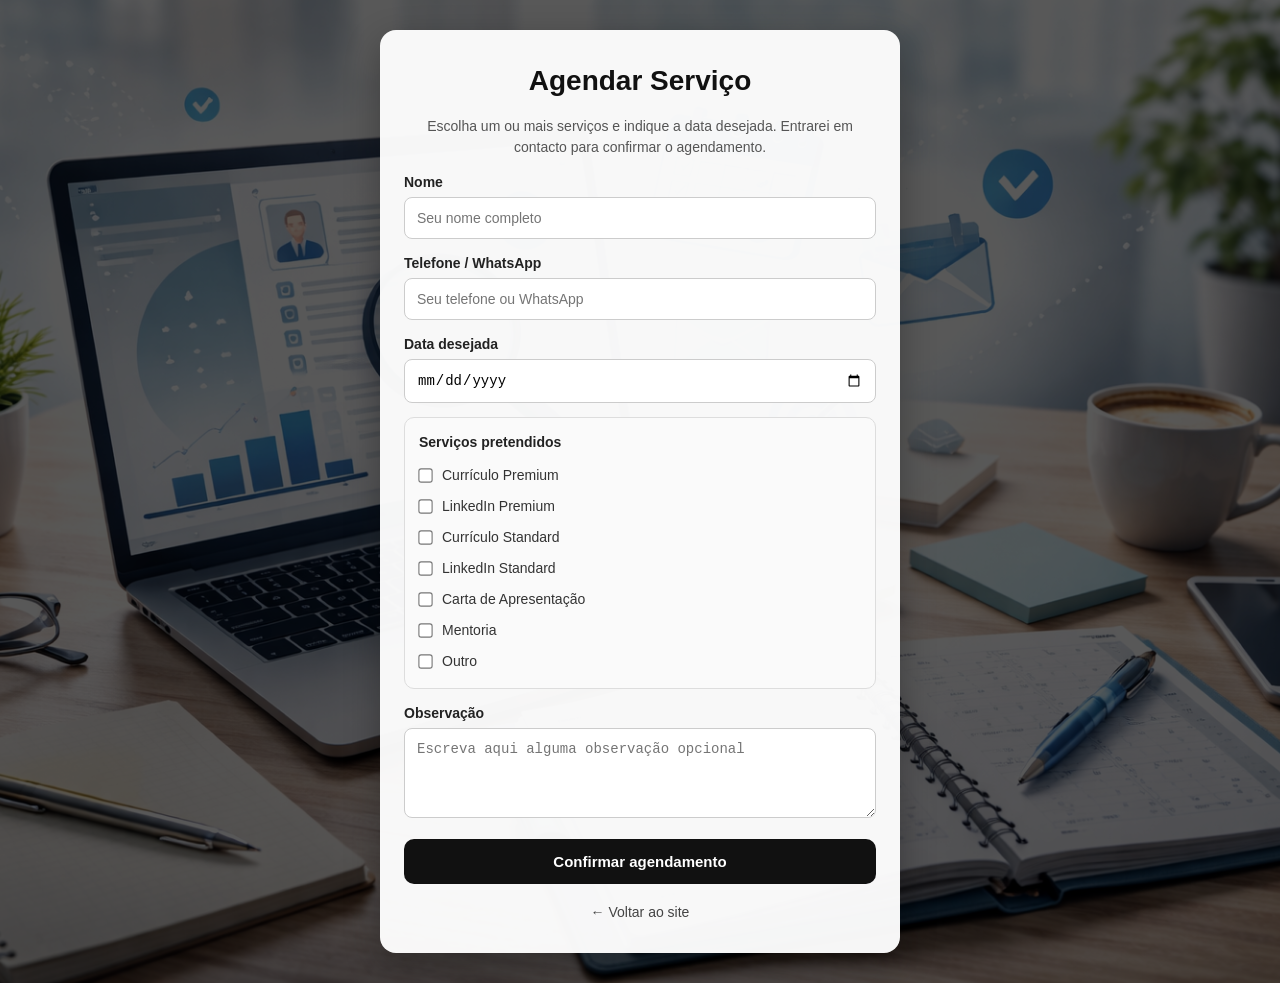
<file: agendamento.html>
<!DOCTYPE html>
<html lang="pt">
<head>
  <meta charset="UTF-8" />
  <meta name="viewport" content="width=device-width, initial-scale=1.0"/>
  <title>Agendamento de Serviço</title>

  <link rel="stylesheet" href="style.css" />

<style>

*{
    box-sizing: border-box;
}

body {
    margin: 0;
    font-family: Arial, sans-serif;
    min-height: 100vh;
    background: url('fundoagendamento.png') no-repeat center center/cover;  /* Imagem de fundo */
    position: relative;
    display: flex;
    justify-content: center;
    padding: 30px 15px;
}

/* Overlay escuro para melhorar a leitura */
body::before {
    content: "";
    position: absolute;
    inset: 0;
    background: rgba(0,0,0,0.65);
}

.form-container {
    position: relative;
    z-index: 2;
    width: 100%;
    max-width: 520px;
    background: rgba(255,255,255,0.96);
    border-radius: 16px;
    padding: 30px 24px;
    box-shadow: 0 12px 35px rgba(0,0,0,0.3);
}
    
.form-container h1 {    
    margin: 0 0 10px 0;
    text-align: center;
    font-size: 28px;
    color: #111  
}

.intro {
    text-align: center;
    color: #555;
    font-size: 14px;
    line-height: 1.5;
    margin-bottom: 24 px
}

form {
    display: flex;
    flex-direction: column;
    gap: 14px;
}

label {
    font-size: 14px;
    font-weight: bold;
    color: #222;
    margin-bottom: 4px;
    display: block;
}

input,
    textarea {
      width: 100%;
      padding: 12px;
      border: 1px solid #ccc;
      border-radius: 8px;
      font-size: 14px;
      outline: none;
    }

    input:focus,
    textarea:focus {
      border-color: #4da3ff;
      box-shadow: 0 0 0 3px rgba(77, 163, 255, 0.15);
    }

    textarea {
      resize: vertical;
      min-height: 90px;
    }

    .services-group {
      border: 1px solid #ddd;
      border-radius: 10px;
      padding: 14px 14px 6px;
      background: #fafafa;
    }

    .services-group p {
      margin: 0 0 12px 0;
      font-weight: bold;
      color: #222;
      font-size: 14px;
    }

    .checkbox-item {
      display: flex;
      align-items: center;
      gap: 10px;
      margin-bottom: 10px;
      font-size: 14px;
      color: #333;
      font-weight: normal;
    }

    .checkbox-item input[type="checkbox"] {
      width: auto;
      margin: 0;
      transform: scale(1.1);
    }

    .btn-submit {
      width: 100%;
      padding: 14px;
      border: none;
      border-radius: 10px;
      background: #111;
      color: white;
      font-size: 15px;
      font-weight: bold;
      cursor: pointer;
      transition: 0.2s ease;
    }

    .btn-submit:hover {
      background: #333;
    }

    .voltar {
      display: block;
      margin-top: 18px;
      text-align: center;
      text-decoration: none;
      color: #444;
      font-size: 14px;
    }

    .voltar:hover {
      text-decoration: underline;
    }

    @media (max-width: 600px) {
      .form-container {
        padding: 22px 18px;
      }

      .form-container h1 {
        font-size: 24px;
      }
    }
</style>
</head>

<body>
<div class="form-container"><h1>Agendar Serviço</h1>
    <p class="intro">Escolha um ou mais serviços e indique a data desejada. Entrarei em contacto para confirmar o agendamento.</p>

    <form action="https://formspree.io/f/mbdzbpbe" method="POST">
    <div>
        <label for="nome">Nome</label>
        <input id="nome" type="text" name="nome" placeholder="Seu nome completo" required />
    </div>

    <div>
        <label for="telefone">Telefone / WhatsApp</label>
        <input id="telefone" type="tel" name="telefone" placeholder="Seu telefone ou WhatsApp" required />
    </div>

    <div>
        <label for="data_desejada">Data desejada</label>
        <input id="data_desejada" type="date" name="data_desejada" required />
    </div>

    <div class="services-group"><p>Serviços pretendidos</p>
        <label class="checkbox-item">
            <input type="checkbox" name="servicos" value="Currículo Premium" />Currículo Premium
        </label>

        <label class="checkbox-item">
            <input type="checkbox" name="servicos" value="LinkedIn Premium" />LinkedIn Premium
        </label>

        <label class="checkbox-item">
            <input type="checkbox" name="servicos" value="Currículo Standard" />Currículo Standard
        </label>

        <label class="checkbox-item">
            <input type="checkbox" name="servicos" value="LinkedIn Standard" />LinkedIn Standard
        </label>

        <label class="checkbox-item">
            <input type="checkbox" name="servicos" value="Carta de Apresentação" />Carta de Apresentação
        </label>

        <label class="checkbox-item">
          <input type="checkbox" name="servicos" value="Mentoria" />Mentoria
        </label>

        <label class="checkbox-item">
          <input type="checkbox" name="servicos" value="Outro" />Outro
        </label>
    </div>

    <div>
        <label for="mensagem">Observação</label>
        <textarea id="mensagem" name="mensagem" placeholder="Escreva aqui alguma observação opcional"></textarea>
    </div>

      
    <button class="btn-submit" type="submit">Confirmar agendamento</button>
    </form>

    <a class="voltar" href="index.html">← Voltar ao site</a>
</div>

</body>
</html>
</file>
<file: style.css>
/* Custom Properties - Define as cores da Pagina(Layout) na sua totalidade*/
:root{
    --bg: #0b1220;      /* Cor de fundo principal  - Azul mais escuro*/
    --panel: #111a2e;   /* Cor de fundo dos menus, sidebar/barra lateral e cartões - Azul mais claro*/
    --text: #e7edf7;    /* Cor principal dos textos - Branca */
    --muted: #b8c3d9;   /* Cor do texto secundário - Cinza claro */
    --accent: #4da3ff;  /* Cor dos destaques (botões, links importantes) - Azul Ciano*/
    --border: rgba(255,255,255,0.08);  /*  Cor das bordas e divisorias - Cinza mais escuro*/
}

*{ box-sizing: border-box; } /* Define o modelo das caixas (boxes) */

/* Define o estilo global da página, ou seja, como o site inteiro vai se comportar visualmente por padrão
margin: 0; remove a margem padrao do navegador | var (--bg) aplica a cor de fundo definida no root*/
body{       
    margin: 0;                                                                      
    font-family: system-ui, -apple-system, Segoe UI, Roboto, Arial, sans-serif;
    background: var(--bg);     
    color: var(--text);
    line-height: 1.5;
}

/* ===== Layout geral ===== */
.layout{
    min-height: 100vh;
    display: grid;
    grid-template-columns: 280px 1fr;
}

/* ===== Sidebar (menu lateral) ===== */
.sidebar{
    position: sticky;
    top: 0;
    height: 100vh;
    padding: 22px 18px;
    background: linear-gradient(180deg, var(--panel), rgba(17,26,46,0.65));
    border-right: 1px solid var(--border);
    display: flex;
    flex-direction: column;
    gap: 18px;
}

.brand{  /*Definicoes da Marca*/
    display: grid;
    gap: 8px;
    padding-bottom: 14px;
    border-bottom: 1px solid var(--border);
}

.brand .name{   /* Meu nome na Barra Lateral Esquerda */
    font-size: 18px;
    font-weight: 700;
    letter-spacing: 0.2px;
}

.brand .role{   /*Meu Role na Barra Lateral Esquerda */
    color: var(--muted);
    font-size: 13px;
}

.menu{   /*a organização do menu de navegação da sua barra lateral (sidebar) | Quem Sou | O que Faco, etc | Servicos*/
    display: grid;
    gap: 8px;
    margin-top: 6px;
}

.menu a{ /* aparência de cada link do menu lateral — ou seja, ele transforma os links simples (<a>) em botões visuais dentro da sidebar.*/
    text-decoration: none;
    color: var(--text);
    padding: 10px 12px;
    border-radius: 10px;
    border: 1px solid transparent;
    background: rgba(255,255,255,0.03);
}

.menu a:hover{  /* define o efeito visual quando o utilizador passa o rato (mouse) por cima dos itens do menu.*/
    border-color: var(--border);
    background: rgba(255,255,255,0.06);
}

.cta{        /* Esta classe controla a área final da sidebar, onde ficam os botões de ação (Call To Action), como: Fale Comigo | Baixar Preçário*/
    margin-top: auto;
    padding-top: 14px;
    border-top: 1px solid var(--border);
    display: grid;
    gap: 10px;
}

.btn{               /*Fale Comigo*/
    display: inline-block;
    text-align: center;
    padding: 10px 12px;
    border-radius: 10px;
    background: var(--accent);
    color: #061023;
    font-weight: 700;
    text-decoration: none;
}

.btn.secondary{     /* Precario*/
    background: rgba(255,255,255,0.08);
    color: var(--text);
    font-weight: 600;
}

/* ===== Conteúdo central ===== */
main{
    padding: 26px 24px 60px;
    max-width: 980px;
    width: 100%;
    margin: 0 auto;
}

/* ===== Banner de vídeo no topo ===== */
.video-banner{
    position: relative;
    width: 100%;
    aspect-ratio: 1920 / 838;
    overflow: hidden;
    border-radius: 16px;
    border: 1px solid rgba(255,255,255,0.08);
    background: rgba(255,255,255,0.03);
    margin-bottom: 18px;
}

.video-bg{
    position: absolute;
    inset: 0;
    width: 100%;
    height: 100%;
    object-fit: contain;
}

.video-banner::after{
    content: "";
    position: absolute;
    inset: 0;
    background: rgba(0,0,0,0.45);
}

.banner-content{   /*Este código controla toda a área de conteúdo que aparece por cima do vídeo do banner 
    “Natacha de Barros” | texto descritivo abaixo do nome | O botão “Ver serviços” | O formulário */
    position: relative;
    z-index: 2;
    height: 100%;
    display: flex;
    flex-direction: column;
    justify-content: flex-end;
    padding: 30px;
    padding-bottom: 30px;
    color: #fff;
    gap: 10px;
}

.banner-content h1{  /* Estiliza o titulo principal do Banner - Natacha de Barros */
    margin: 0;
    font-size: 32px;
    letter-spacing: 0.2px;
}

.banner-content p{  /* Estiliza os parágrafos (<p>) que estão dentro da área do banner */
    margin: 0;
    max-width: 70ch;
    color: #e0e0e0;
}

.banner-actions{  /*Este código organiza os botões (ou ações) que aparecem dentro do banner - " Ver Servicos" */
    display: flex;
    gap: 12px;
    flex-wrap: wrap;
    margin-top: 12px;
}

.banner-btn{   /* Define a aparencia do botao "Ver Servicos" no banner */
    display: inline-block;
    background: var(--accent);
    color: #061023;
    padding: 10px 16px;
    border-radius: 10px;
    font-weight: 800;
    text-decoration: none;
    width: fit-content;
}

.banner-btn.secondary{  /*Este código define uma versão secundária/alternativa do botão "Ver Servicos" no banner*/
    background: rgba(255,255,255,0.10);
    color: #fff;
    font-weight: 700;
    border: 1px solid var(--border);
}

/* ===== Secções ===== */
section.box{  /* Estilo padrão de todas as seções de conteúdo em formato de “cartão” */
    margin-top: 14px;
    padding: 20px 22px;
    border: 1px solid var(--border);
    border-radius: 16px;
    background: rgba(255,255,255,0.03);
}

section.box h2{  /* Estilizacao das titulos h2 das seccoes */
    margin: 0 0 10px 0;
    font-size: 18px;
}

/* Define um layout em duas colunas para organizar conteúdos lado a lado dentro das secções */
.grid{         
    display: grid;
    grid-template-columns: 1fr 1fr;
    gap: 14px;
}

.card{   /*Essa classe define o visual de cada cartão individual dentro das secções do site.*/
    padding: 14px;
    border: 1px solid var(--border);
    border-radius: 14px;
    background: rgba(0,0,0,0.15);
}

.card h3{
    margin: 0 0 6px 0;
    font-size: 15px;
}

.card p{
    margin: 0;
    color: var(--muted);
    font-size: 13px;
}

.muted{ color: var(--muted); }

.list{
    margin: 0;
    padding-left: 18px;
    color: var(--muted);
}

/* ===== Botão música (fixo) ===== */
#soundBtn{
    position: fixed;
    bottom: 18px;
    right: 18px;
    z-index: 9999;
    padding: 10px 14px;
    border-radius: 10px;
    border: 1px solid var(--border);
    background: rgba(0,0,0,0.35);
    color: white;
    cursor: pointer;
    backdrop-filter: blur(6px);
}

#soundBtn:hover{
    background: rgba(0,0,0,0.5);
}

/* ===== (telemóvel) Responsivo ===== */

@media (max-width: 900px){
.layout{ grid-template-columns: 1fr; }
.sidebar{
    position: relative;
    height: auto;
    border-right: none;
    border-bottom: 1px solid var(--border);
}
.grid{ grid-template-columns: 1fr; }
.banner-content h1{ font-size: 26px; }
}

.perfil{         /* Ajustar Perfil no Menu "aside"- Refere-se ao frame da foto de perfil */
  margin-top: 20px;
  display: flex;
  justify-content: center;
}

.perfil img{     /* Definicoes da imagem ou foto de perfil */
  width: 150px;
  height: 150px;
  object-fit:contain;
  border-radius: 50%;  /* deixa redonda */
  border: 3px solid rgba(255, 255, 255, 0.118);
  background: #0c1424;
}

/* ===== Formulário dentro do Banner ===== */

.banner-form{    /* Formulario e conteudos do banner */
  margin-top: 12px;
  display: flex;
  flex-wrap: wrap;
  gap: 8px;
  max-width: 520px;
}

.banner-form input,  /* define o input de dados na combobox - "Servicos de Interesse" */
.banner-form select{ /* define a selecao de dados na combobox - "Servicos de Interesse" */
  padding: 8px;
  border-radius: 8px;
  border: 1px solid rgba(255,255,255,0.3);
  background: rgba(0,0,0,0.4);
  color: #fff;
  flex: 1;
  min-width: 140px;
}

.banner-form button{   /* definicoes e formatacao do Botao "Solicitar Contacto*/
  padding: 8px 14px;
  border-radius: 8px;
  border: none;
  background: #4da3ff;
  color: #061023;
  font-weight: bold;
  cursor: pointer;
}

.banner-form button:hover{  /* A cor que mostra ao passar o cursor por cima do Botao "Solicitar Contacto */
  background: #6bb5ff;
}

.sr-only{          /* Usado p/ esconder os labels do form no banner. Eles ficam invisíveis mas sao lidos por leitores de ecrã) */
  position: absolute;
  left: -9999px;
}
</file>
